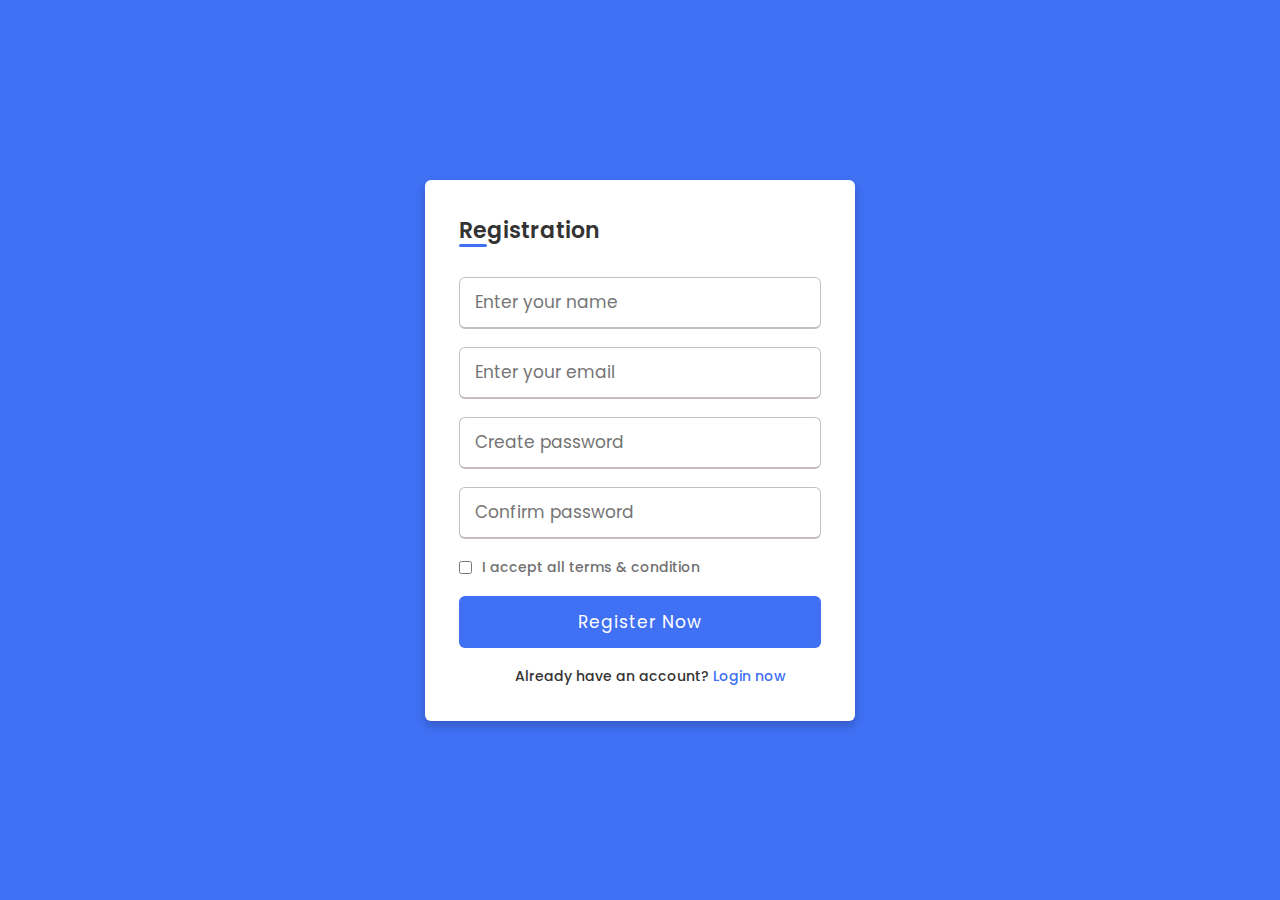
<file: task 1/index.html>
<!DOCTYPE html>
<html lang="en" dir="ltr">
  <head>
    <meta charset="UTF-8">
    <meta name="viewport" content="width=device-width, initial-scale=1.0">
    <title> Registration or Sign Up form in HTML CSS | CodingLab </title>
    <link rel="stylesheet" href="style.css">
   </head>
<body>
  <div class="wrapper">
    <h2>Registration</h2>
    <form action="#">
      <div class="input-box">
        <input type="text" placeholder="Enter your name" required>
      </div>
      <div class="input-box">
        <input type="text" placeholder="Enter your email" required>
      </div>
      <div class="input-box">
        <input type="password" placeholder="Create password" required>
      </div>
      <div class="input-box">
        <input type="password" placeholder="Confirm password" required>
      </div>
      <div class="policy">
        <input type="checkbox">
        <h3>I accept all terms & condition</h3>
      </div>
      <div class="input-box button">
        <input type="Submit" value="Register Now">
      </div>
      <div class="text">
        <h3>Already have an account? <a href="#">Login now</a></h3>
      </div>
    </form>
  </div>

</body>
</html>
</file>
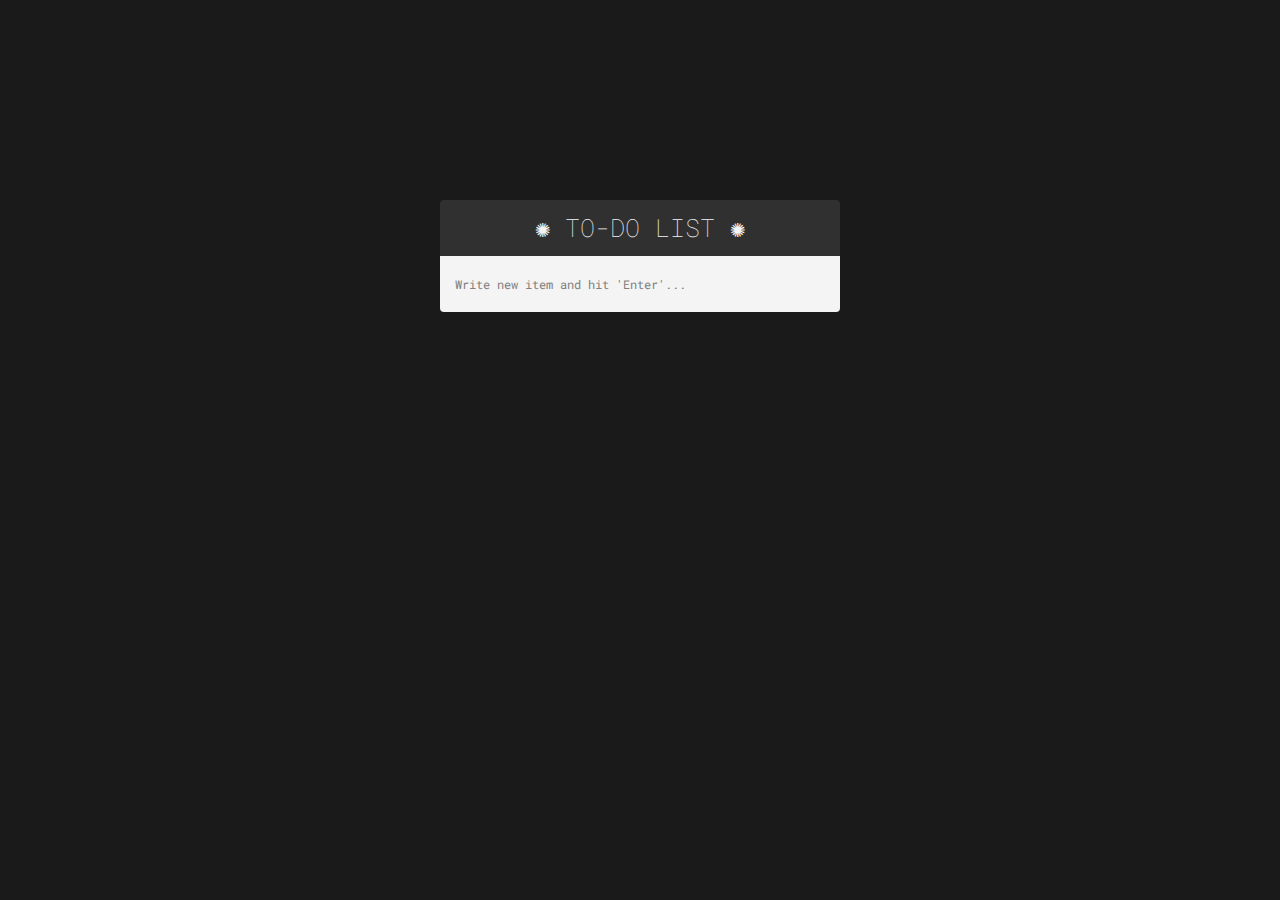
<file: task2/index.html>
<!DOCTYPE html>
<html>
<head>
    <script src="https://code.jquery.com/jquery-3.6.0.min.js"></script>
    <meta charset="utf-8">
    <link rel="icon" href="https://lh3.googleusercontent.com/pw/AJFCJaWk2ppiixRneO28N-j_c1aLow6p-VW9-4eUZAFWompL_NBkjhkkxCtSYytT-31D1t4E9907mMfCnmIuvLDtzvSp8NIhNI3Imse2ZjrkFNOkEx93QTatf1jujgjUSUqLA0v6RVMZUEX4LWS2UnrXI0CE=w32-h32-s-no?authuser=0" type="image/x-icon">
    <title>TO-DO LIST</title>
    <link rel="stylesheet" href="style.css">
</head>
<body>
    <div class="tdl-holder">
        <h2>✺ TO-DO LIST ✺</h2>
        <div class="tdl-content">
            <ul>
                <!-- Task items will be dynamically added here -->
            </ul>
        </div>
        <input type="text" class="tdl-new" placeholder="Write new item and hit 'Enter'...">
    </div>
  

    <script src="script.js"></script>
</body>
</html>
</file>
<file: task 1/style.css>
@import url('https://fonts.googleapis.com/css?family=Poppins:400,500,600,700&display=swap');
*{
  margin: 0;
  padding: 0;
  box-sizing: border-box;
  font-family: 'Poppins', sans-serif;
}
body{
  min-height: 100vh;
  display: flex;
  align-items: center;
  justify-content: center;
  background: #4070f4;
}
.wrapper{
  position: relative;
  max-width: 430px;
  width: 100%;
  background: #fff;
  padding: 34px;
  border-radius: 6px;
  box-shadow: 0 5px 10px rgba(0,0,0,0.2);
}
.wrapper h2{
  position: relative;
  font-size: 22px;
  font-weight: 600;
  color: #333;
}
.wrapper h2::before{
  content: '';
  position: absolute;
  left: 0;
  bottom: 0;
  height: 3px;
  width: 28px;
  border-radius: 12px;
  background: #4070f4;
}
.wrapper form{
  margin-top: 30px;
}
.wrapper form .input-box{
  height: 52px;
  margin: 18px 0;
}
form .input-box input{
  height: 100%;
  width: 100%;
  outline: none;
  padding: 0 15px;
  font-size: 17px;
  font-weight: 400;
  color: #333;
  border: 1.5px solid #C7BEBE;
  border-bottom-width: 2.5px;
  border-radius: 6px;
  transition: all 0.3s ease;
}
.input-box input:focus,
.input-box input:valid{
  border-color: #4070f4;
}
form .policy{
  display: flex;
  align-items: center;
}
form h3{
  color: #707070;
  font-size: 14px;
  font-weight: 500;
  margin-left: 10px;
}
.input-box.button input{
  color: #fff;
  letter-spacing: 1px;
  border: none;
  background: #4070f4;
  cursor: pointer;
}
.input-box.button input:hover{
  background: #0e4bf1;
}
form .text h3{
 color: #333;
 width: 100%;
 text-align: center;
}
form .text h3 a{
  color: #4070f4;
  text-decoration: none;
}
form .text h3 a:hover{
  text-decoration: underline;
}
</file>
<file: task2/style.css>
@import url('https://fonts.googleapis.com/css?family=Roboto:100,300,400,500,700,900');
@import url('https://fonts.googleapis.com/css?family=Roboto+Condensed:300,400,700');
@import url('https://fonts.googleapis.com/css?family=Roboto+Mono');

body {
    background-color: #1a1a1a;
    color: #4a5b65;
    font-family: "Roboto Mono", monospace;
    font-size: 14px;
    line-height: 20px;
}

*:focus {
    outline: none !important;
}

/* TO DO LIST */
.tdl-holder {
    margin: 0px auto;
    width: 400px;
    margin-top: 200px;
}

.tdl-holder h2 {
    background-color: #303030;
    border-top-left-radius: 4px;
    border-top-right-radius: 4px;
    text-align: center;
    color: #f4f4f4;
    font-family: "Roboto Mono", monospace;
    font-size: 25px;
    font-weight: 100;
    line-height: 56px;
    margin: 0;
}

.tdl-holder ul,
.tdl-holder li {
    list-style: none;
    margin: 0;
    padding: 0;
}

.tdl-holder li {
    background-color: #f4f4f4;
    border-bottom: 1px solid #f4f4f4;
    color: #b1b2c9;
}

.tdl-holder li span {
    margin-left: 30px;
    -webkit-transition: all .2s linear;
    -moz-transition: all .2s linear;
    -o-transition: all .2s linear;
    transition: all .2s linear;
    color: #808080;
    font-size: 12px;
}

.tdl-holder label {
    cursor: pointer;
    display: block;
    line-height: 56px;
    padding: 0 15px;
    position: relative;
}

.tdl-holder label a {
    background-color:#8e8e8e ;
    border-radius: 50%;
    color: #f4f4f4;
    display: none;
    float: right;
    font-weight: bold;
    line-height: 16px; /* Set line-height equal to height for vertical centering */
    height: 16px;
    margin-top: 20px;
    text-align: center;
    text-decoration: none;
    width: 16px;
    -webkit-transition: all .2s linear;
    -moz-transition: all .2s linear;
    -o-transition: all .2s linear;
    transition: all .2s linear;
}

.tdl-holder label:hover a {
    display: block;
}

.tdl-holder label a:hover {
    background-color: #1a1a1a;
    color: #f4f4f4;
}

.tdl-holder input[type="checkbox"] {
    cursor: pointer;
    opacity: 0;
    position: absolute;
}

.tdl-holder input[type="checkbox"] + i {
    border: 1px solid #989898;
    background-color: #f4f4f4;
    border-radius: 50%;
    display: block;
    height: 16px;
    position: absolute;
    top: 20px;
    width: 16px;
    z-index: 1;
}

.tdl-holder input[type="checkbox"]:checked + i::after {
    background-color: #989898;
    border-radius: 50%;
    content: '';
    display: block;
    height: 16px;
    left: 0px;
    position: absolute;
    top: 0px;
    width: 16px;
    z-index: 1;
}

.tdl-holder input[type="checkbox"]:checked ~ span {
    color: #808080;
    text-decoration: line-through;
}

.tdl-holder input[type="text"] {
    background-color: #f4f4f4;
    border: none;
    font-family: "Roboto Mono", monospace;
    border-bottom-left-radius: 4px;
    border-bottom-right-radius: 4px;
    color: #747474;
    font-size: 12px;
    margin: 0;
    padding: 20px 15px;
    width: 370px;
    -webkit-transition: all .2s linear;
    -moz-transition: all .2s linear;
    -o-transition: all .2s linear;
    transition: all .2s linear;
}

.tdl-holder input[type="text"]:hover {
    color: #848484;
}

.tdl-holder input[type="text"]:focus {
    color: #1a1a1a;
}

.tdl-holder ::-webkit-input-placeholder {
    color: #808080;
}

.tdl-holder :-moz-placeholder {
    color: #808080;
}

.tdl-holder :-ms-input-placeholder {
    color: #808080;
}

.tdl-holder li.remove {
    display: none;
}

.image-container {
    margin-top: 10px;
    display: flex;
    justify-content: center;
    align-items: center;
}
</file>
